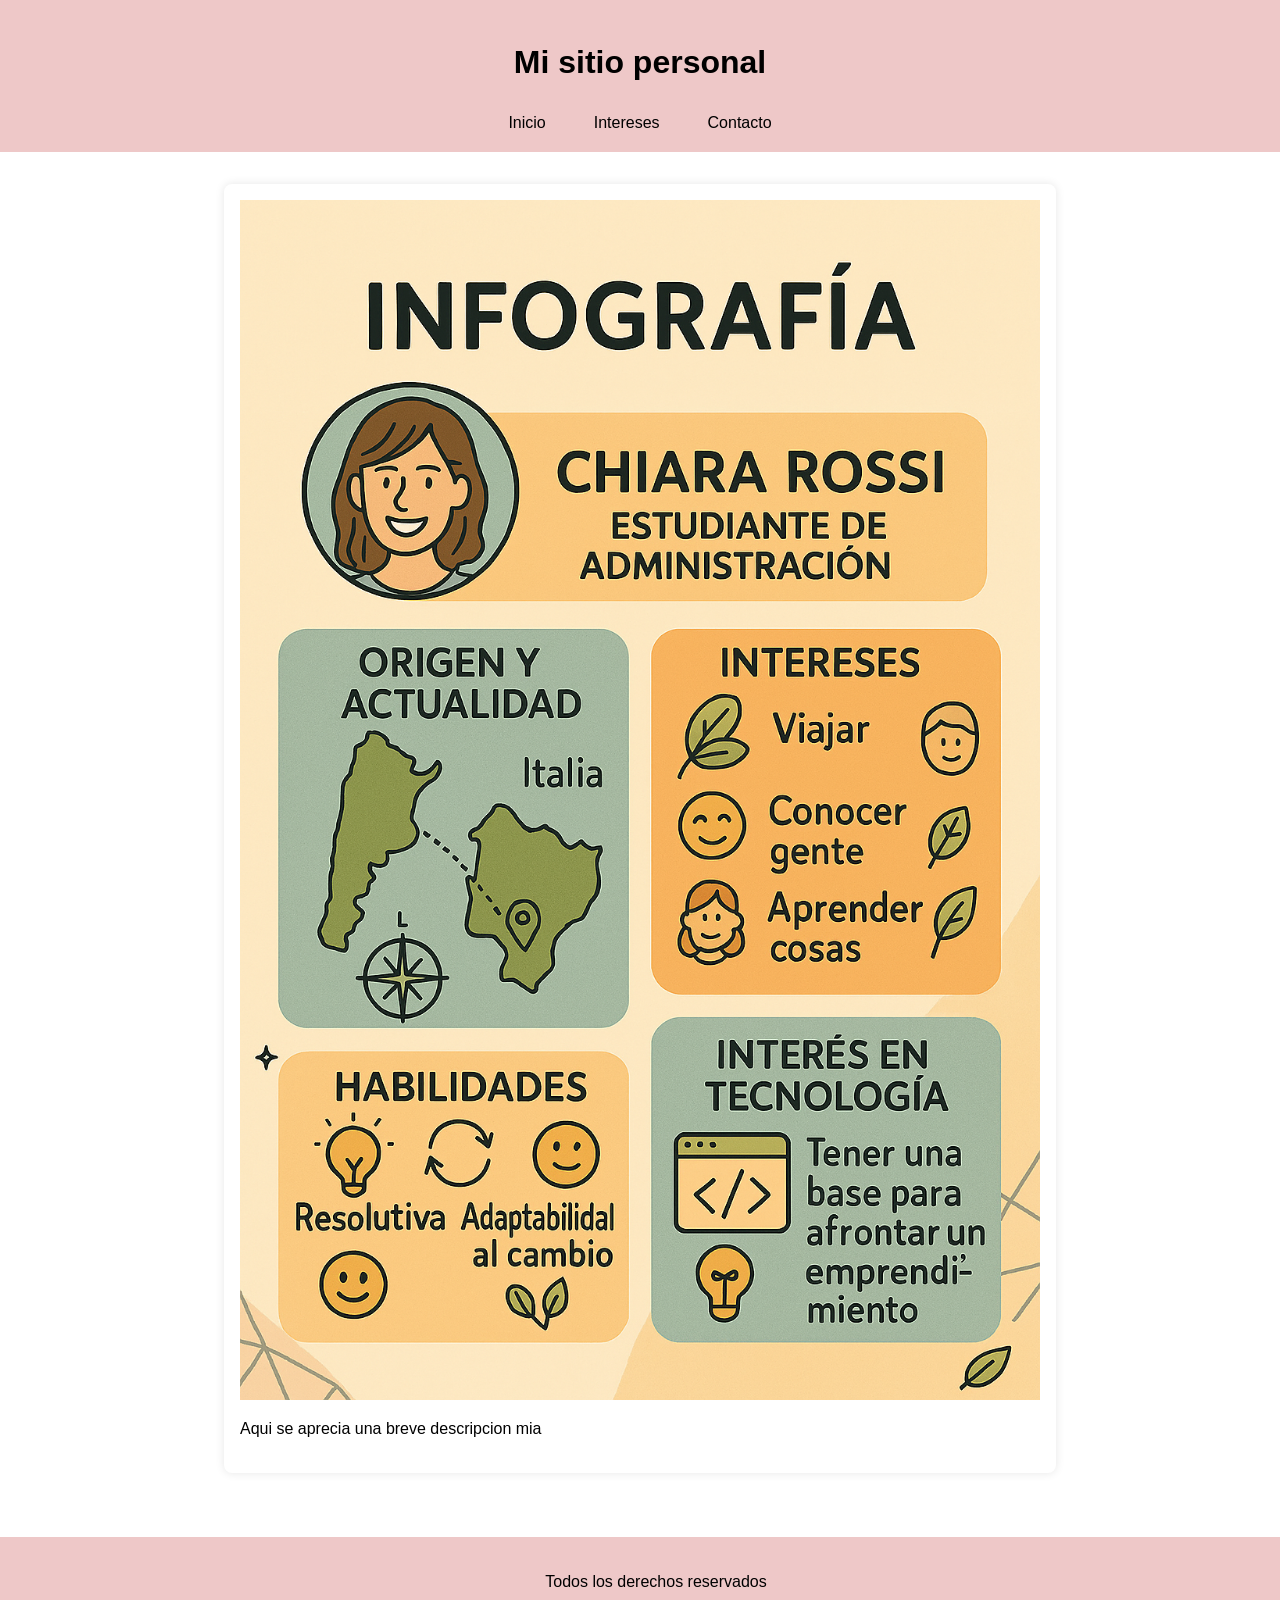
<file: index.html>
<!DOCTYPE html>
<html lang="en">
<head>
    <meta charset="UTF-8">
    <meta name="viewport" content="width=device-width, initial-scale=1.0">
    <title>Mi primer sitio</title>
    <link rel="stylesheet" href="styles.css">
</head>
<body>
    <header>
        <h1>Mi sitio personal</h1>
        <nav>
           <ul>
            <li><a href="index.html">Inicio</a></li>
            <li><a href="intereses.html">Intereses</a></li>
            <li><a href="contacto.html">Contacto</a></li>
           </ul> 
        </nav>
    </header>
    <main>
        <img src="INFOGRAFIA.png" alt="Infografia   Chiara">
        <p>Aqui se aprecia una breve descripcion mia</p>
    </main>
    <footer>
        <p>Todos los derechos reservados</p>
    </footer>
</body>
</html>
</file>
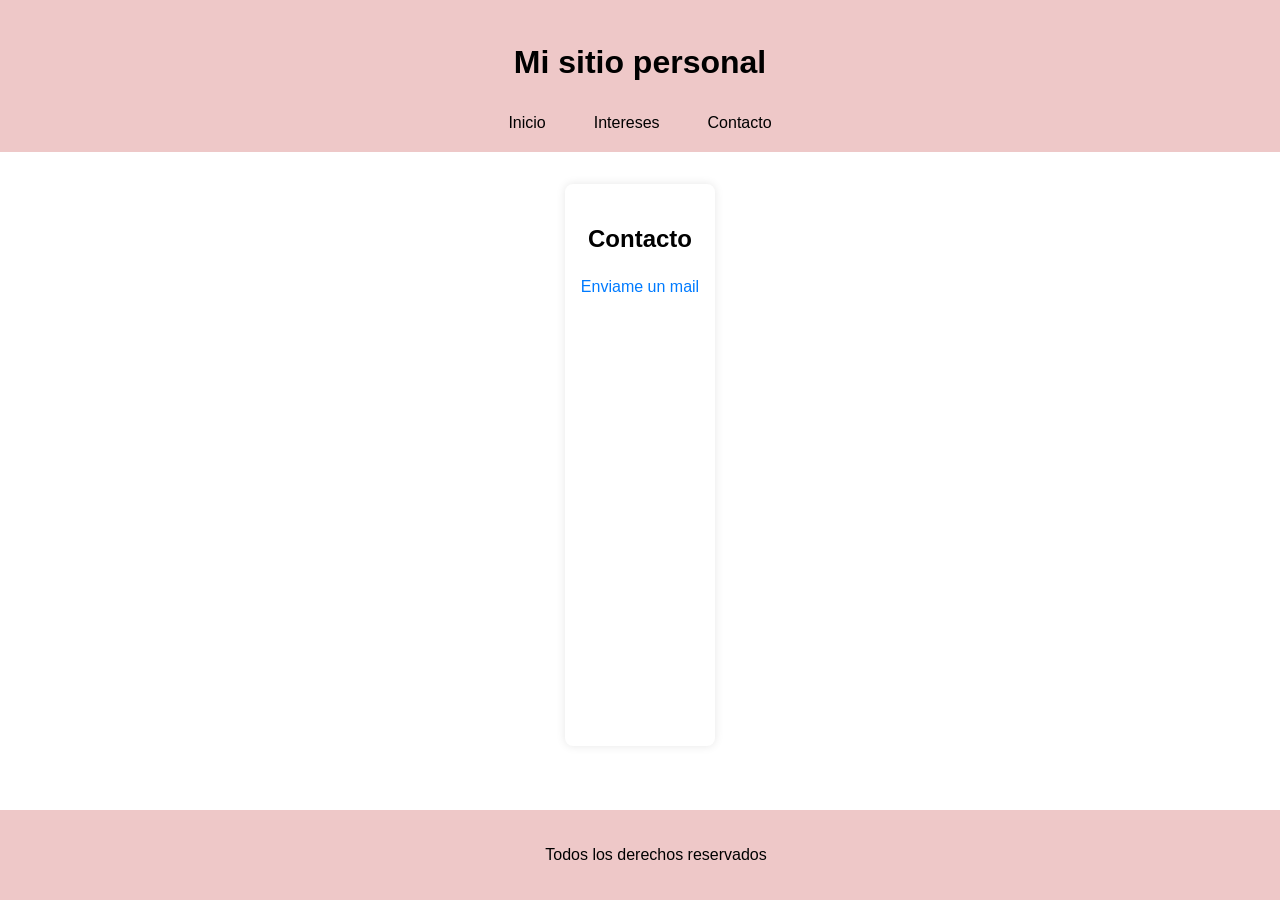
<file: contacto.html>
<!DOCTYPE html>
<html lang="en">
<head>
    <meta charset="UTF-8">
    <meta name="viewport" content="width=device-width, initial-scale=1.0">
    <title>Contacto</title>
    <link rel="stylesheet" href="styles.css">
</head>
<body>
    <header>
        <h1>Mi sitio personal</h1>
        <nav>
           <ul>
            <li><a href="index.html">Inicio</a></li>
            <li><a href="intereses.html">Intereses</a></li>
            <li><a href="contacto.html">Contacto</a></li>
           </ul> 
        </nav>
    </header>
    <main>
        <h2>Contacto</h2>
        <a href="mailto:crossi@uade.edu.ar">Enviame un mail</a>
    </main>
    <footer>
        <p>Todos los derechos reservados</p>
    </footer>
</body>
</html>
</file>
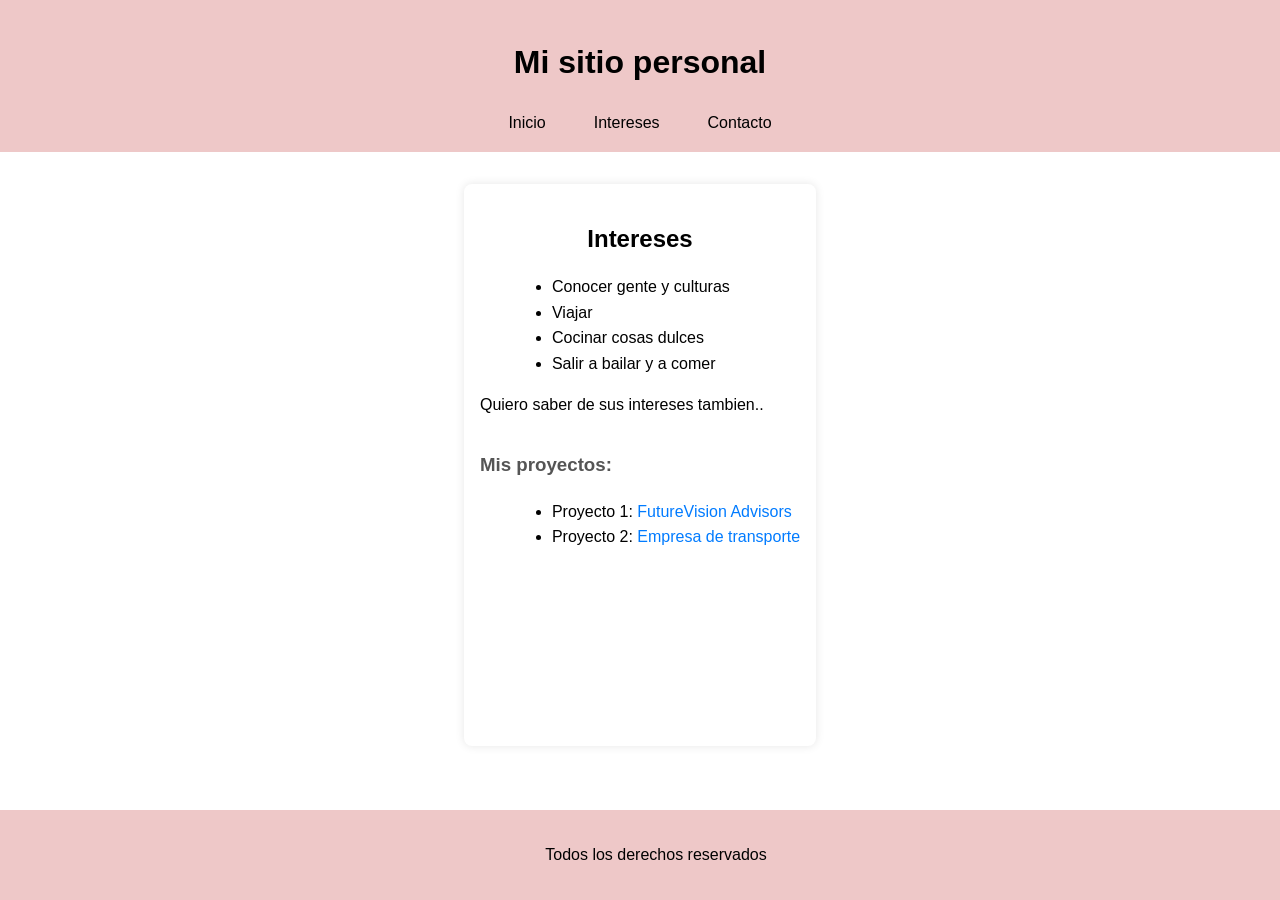
<file: intereses.html>
<!DOCTYPE html>
<html lang="en">
<head>
    <meta charset="UTF-8">
    <meta name="viewport" content="width=device-width, initial-scale=1.0">
    <title>Intereses</title>
    <link rel="stylesheet" href="styles.css">
</head>
<body>
    <header>
        <h1>Mi sitio personal</h1>
        <nav>
           <ul>
            <li><a href="index.html">Inicio</a></li>
            <li><a href="intereses.html">Intereses</a></li>
            <li><a href="contacto.html">Contacto</a></li>
            
           </ul> 
        </nav>
    </header>
    <main>
        <h2>Intereses</h2>
        <ul>
            <li>Conocer gente y culturas</li>
            <li>Viajar</li>
            <li>Cocinar cosas dulces</li>
            <li>Salir a bailar y a comer</li>
        </ul>
        <p>Quiero saber de sus intereses tambien..</p>
        <h3>Mis proyectos:</h3>
        <ul>
            <li>Proyecto 1: <a href="https://github.com/RafaelMontanerpt/FutureVision-Advisors.git" target="_blank">FutureVision Advisors</a></li>
            <li>Proyecto 2: <a href="https://github.com/RafaelMontanerpt/Central-de-transporte.git" target="_blank">Empresa de transporte</a></li>
        </ul>
    </main>
    <footer>
        <p>Todos los derechos reservados</p>
    </footer>
</body>
</html>
</file>
<file: styles.css>
/* Estilos generales */
body {
    font-family: Arial, sans-serif;
    margin: 0;
    padding: 0;
    background-color: white;
    color: black;
    line-height: 1.6;
    display: flex;
    flex-direction: column;
    min-height: 100vh;
}

header {
    background-color: #eec8c8;
    color: black;
    padding: 1rem;
    text-align: center;
}

nav ul {
    list-style: none;
    padding: 0;
    margin: 0;
    display: flex;
    justify-content: center;
    gap: 1rem;
}

nav ul li {
    display: inline;
}

nav a {
    color: black;
    text-decoration: none;
    padding: 0.5rem 1rem;
    border-radius: 4px;
    transition: background-color 0.3s;
}

nav a:hover {
    background-color: #d4a0a0;
}

main {
    max-width: 800px;
    margin: 2rem auto;
    padding: 1rem;
    background-color: #fff;
    border-radius: 8px;
    box-shadow: 0 0 10px rgba(0,0,0,0.1);
    flex: 1; 
}

main img {
    max-width: 100%;
    height: auto;
    display: block;
    margin: 0 auto;
}

main h2 {
    color: black;
    text-align: center;
    margin-bottom: 1rem;
}

main h3 {
    color: #555;
    margin-top: 2rem;
}

main ul {
    list-style-type: disc;
    margin-left: 2rem;
}

main a {
    color: #007bff;
    text-decoration: none;
}

main a:hover {
    text-decoration: underline;
}

footer {
    text-align: center;
    padding: 1rem;
    background-color: #eec8c8;
    color: black;
    position: relative;
    width: 100%;
    margin-top: 2rem;
}

/* Media Queries - Responsive Design */

/* Tablets (768px y menores) */
@media (max-width: 768px) {
    header {
        padding: 0.8rem;
    }

    header h1 {
        font-size: 1.5rem;
    }

    nav ul {
        flex-direction: column;
        gap: 0.5rem;
    }

    nav ul li {
        display: block;
        width: 100%;
        text-align: center;
    }

    nav a {
        display: block;
        padding: 0.75rem;
    }

    main {
        max-width: 100%;
        margin: 1rem auto;
        padding: 0.8rem;
    }

    main h3 {
        margin-top: 1.5rem;
    }

    main ul {
        margin-left: 1.5rem;
        font-size: 0.95rem;
    }
}

/* Móviles (480px y menores) */
@media (max-width: 480px) {
    body {
        font-size: 0.95rem;
    }

    header {
        padding: 0.6rem;
    }

    header h1 {
        font-size: 1.2rem;
        margin: 0.5rem 0;
    }

    nav a {
        padding: 0.6rem 0.5rem;
        font-size: 0.9rem;
    }

    main {
        margin: 0.8rem auto;
        padding: 0.6rem;
        border-radius: 4px;
    }

    main img {
        margin: 0 auto;
    }

    main h2 {
        font-size: 1.2rem;
        margin-bottom: 0.8rem;
    }

    main h3 {
        font-size: 1rem;
        margin-top: 1rem;
    }

    main ul {
        margin-left: 1rem;
        font-size: 0.9rem;
    }

    footer {
        padding: 0.8rem;
        font-size: 0.85rem;
    }
}
</file>
